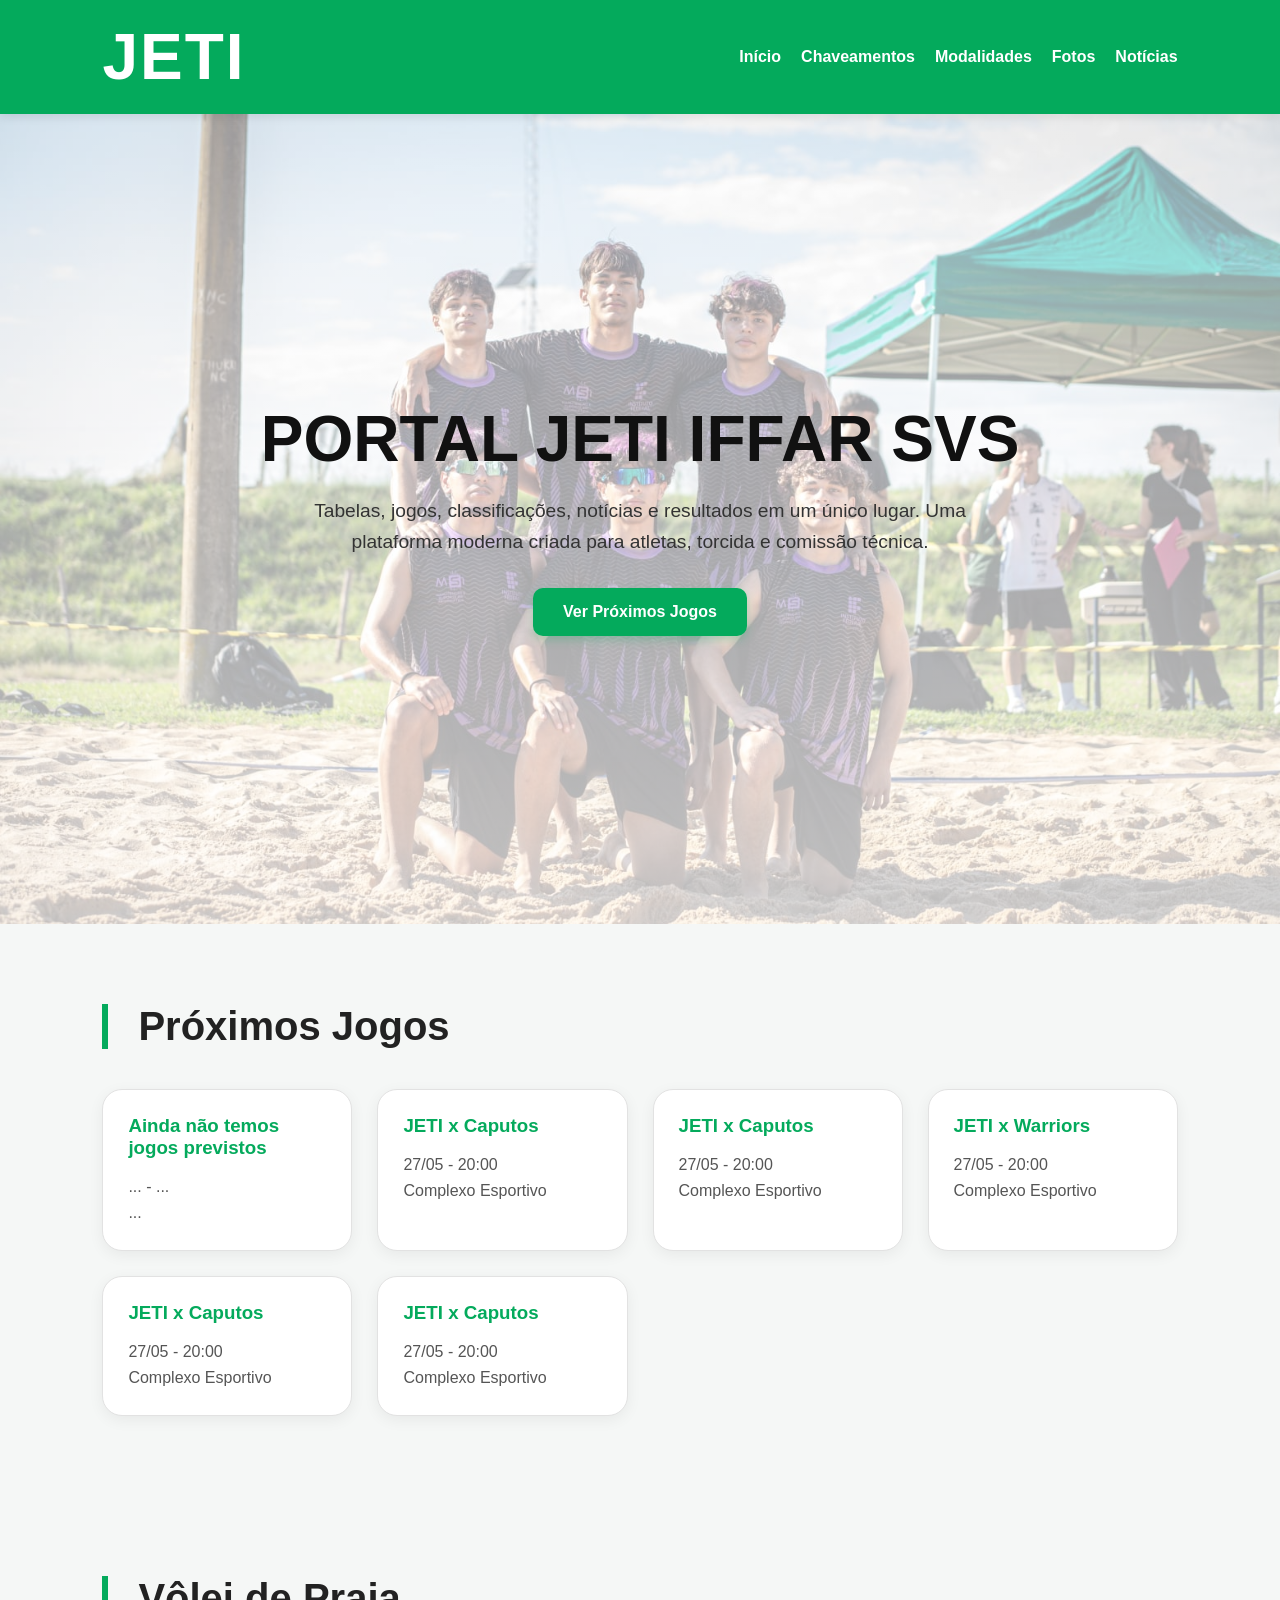
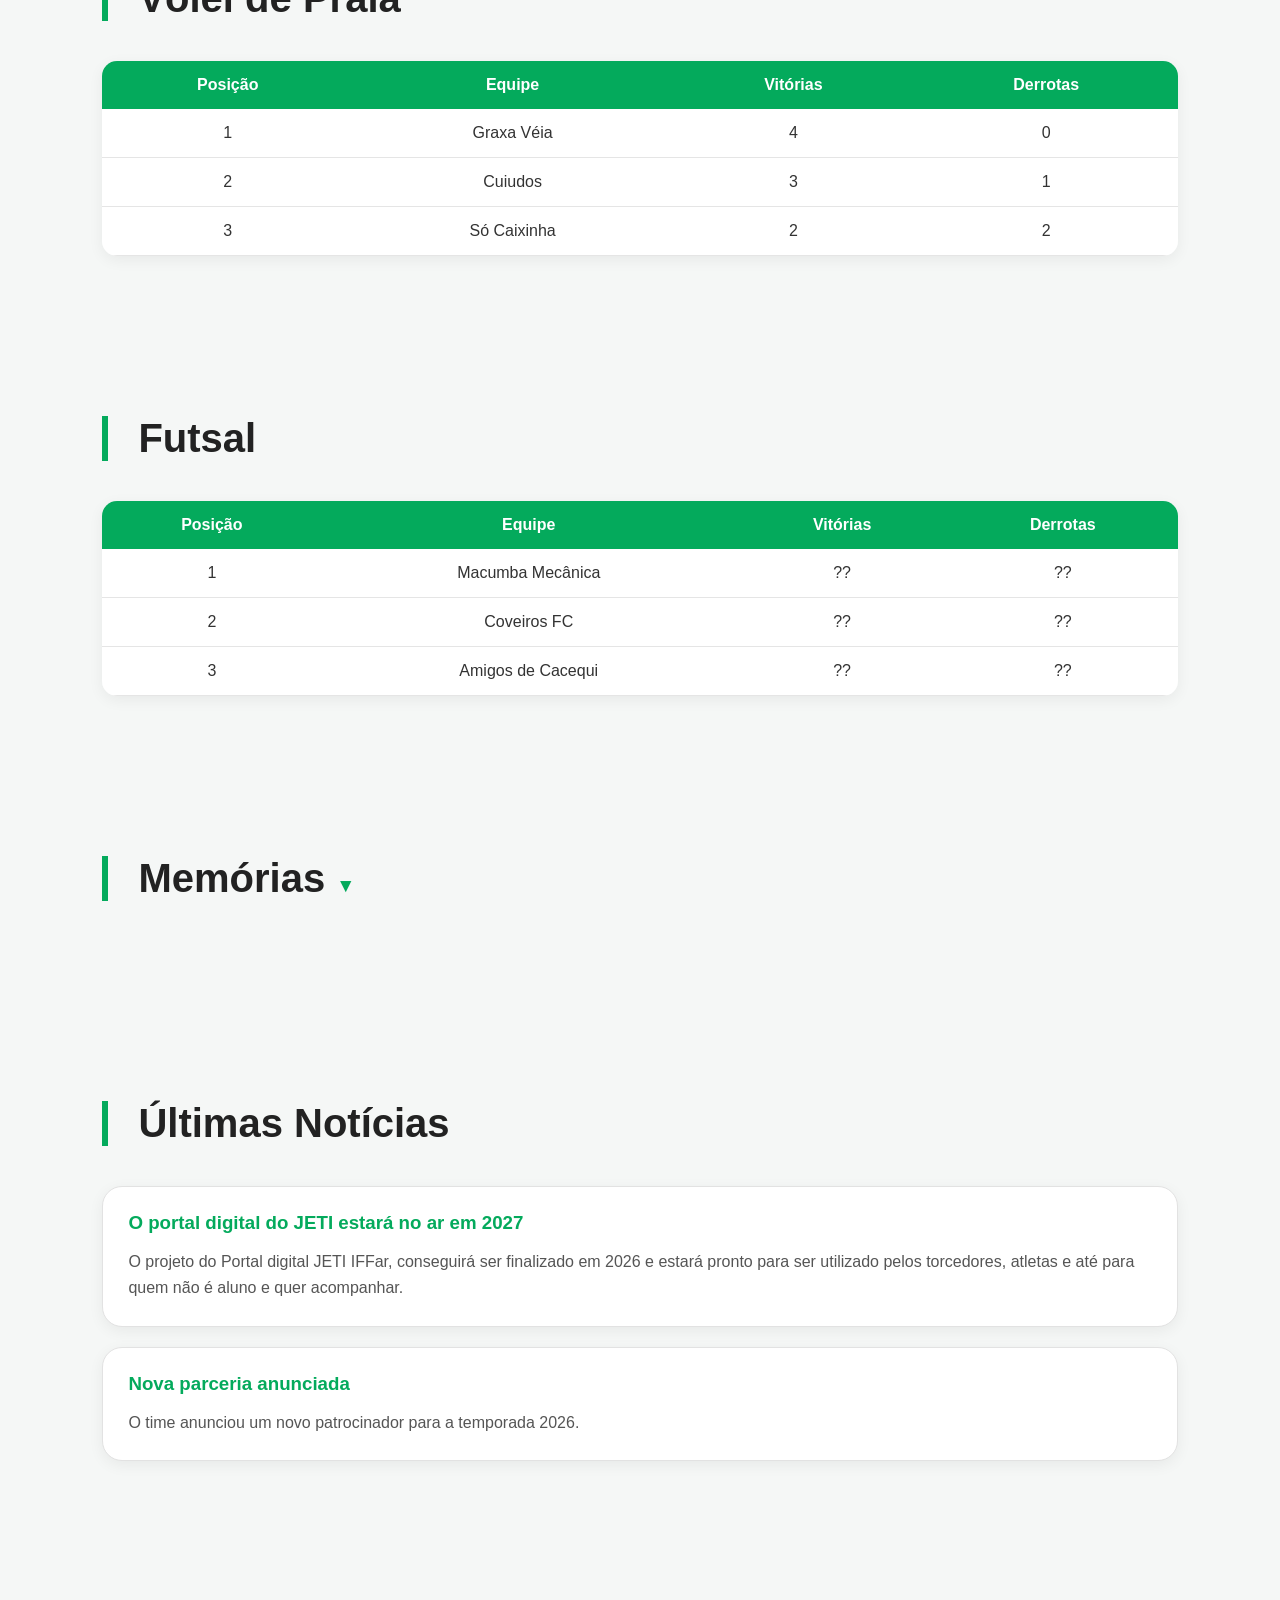
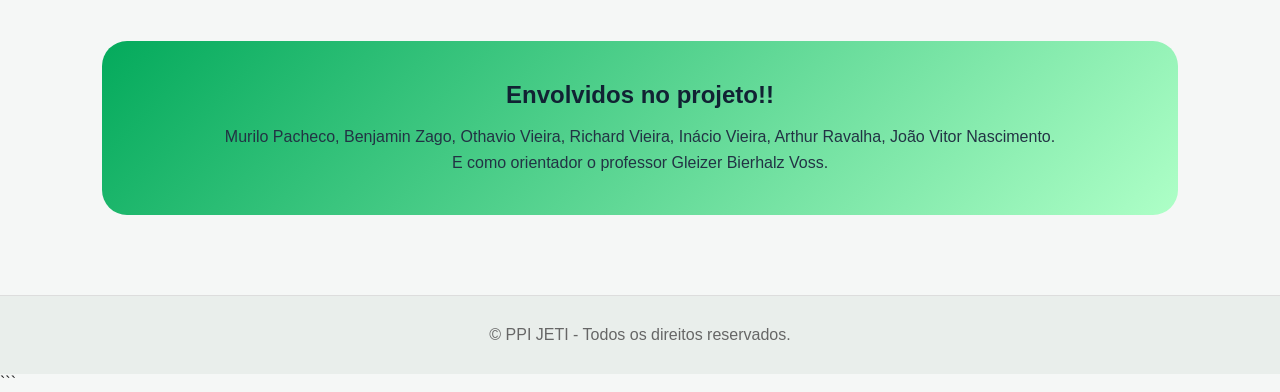
<file: index.html>
<!DOCTYPE html>
<html lang="pt-BR">
<head>
  <meta charset="UTF-8" />
  <meta name="viewport" content="width=device-width, initial-scale=1.0" />
  <title>JETI Oficial</title>

  <meta name="google-site-verification" content="8Ud10L_371YBTKgsUiaMzF_Ue1fApYI9dLaIQ31TySg" />

  <link rel="stylesheet" href="css/style.css">
</head>
<body>

  <header>
    <div class="logo">JETI</div>

    <nav>
      <a href="#inicio">Início</a>
      <a href="#jogos">Chaveamentos</a>
      <a href="#classificacao">Modalidades</a>
      <a href="#galeria">Fotos</a>
      <a href="#noticias">Notícias</a>
    </nav>
  </header>

  <section class="hero" id="inicio">
    <h1>PORTAL JETI IFFAR SVS</h1>

    <p>
      Tabelas, jogos, classificações, notícias e resultados em um único lugar.
      Uma plataforma moderna criada para atletas, torcida e comissão técnica.
    </p>

    <button onclick="scrollToSection()">Ver Próximos Jogos</button>
  </section>

  <section id="jogos">
    <h2 class="titulo">Próximos Jogos</h2>

    <div class="cards">

      <div class="card">
        <h3>Ainda não temos jogos previstos</h3>
        <p>... - ...</p>
        <p>...</p>
      </div>

      <div class="card">
        <h3>JETI x Caputos</h3>
        <p>27/05 - 20:00</p>
        <p>Complexo Esportivo</p>
      </div>

      <div class="card">
        <h3>JETI x Caputos</h3>
        <p>27/05 - 20:00</p>
        <p>Complexo Esportivo</p>
      </div>

      <div class="card">
        <h3>JETI x Warriors</h3>
        <p>27/05 - 20:00</p>
        <p>Complexo Esportivo</p>
      </div>

      <div class="card">
        <h3>JETI x Caputos</h3>
        <p>27/05 - 20:00</p>
        <p>Complexo Esportivo</p>
      </div>

      <div class="card">
        <h3>JETI x Caputos</h3>
        <p>27/05 - 20:00</p>
        <p>Complexo Esportivo</p>
      </div>

    

    </div>
  </section>

  <section id="classificacao">
    <h2 class="titulo">Vôlei de Praia</h2>

    <table class="tabela">
      <thead>
        <tr>
          <th>Posição</th>
          <th>Equipe</th>
          <th>Vitórias</th>
          <th>Derrotas</th>
        </tr>
      </thead>

      <tbody>
        <tr>
          <td>1</td>
          <td>Graxa Véia</td>
          <td>4</td>
          <td>0</td>
        </tr>

        <tr>
          <td>2</td>
          <td>Cuiudos</td>
          <td>3</td>
          <td>1</td>
        </tr>

        <tr>
          <td>3</td>
          <td>Só Caixinha</td>
          <td>2</td>
          <td>2</td>
        </tr>
      </tbody>
    </table>
  </section>

  <section id="futsal">
    <h2 class="titulo">Futsal</h2>

    <table class="tabela">
      <thead>
        <tr>
          <th>Posição</th>
          <th>Equipe</th>
          <th>Vitórias</th>
          <th>Derrotas</th>
        </tr>
      </thead>

      <tbody>
        <tr>
          <td>1</td>
          <td>Macumba Mecânica</td>
          <td>??</td>
          <td>??</td>
        </tr>

        <tr>
          <td>2</td>
          <td>Coveiros FC</td>
          <td>??</td>
          <td>??</td>
        </tr>

        <tr>
          <td>3</td>
          <td>Amigos de Cacequi</td>
          <td>??</td>
          <td>??</td>
        </tr>
      </tbody>
    </table>
  </section>

  <section id="galeria">
  <h2 class="titulo" onclick="toggleGaleria()">
    Memórias <span id="seta">▼</span>
  </h2>

  <div class="galeria" id="fotosMemorias">
    <img src="imagens/msi.jpeg">
    <img src="imagens/msi1.jpeg">
    <img src="imagens/msi2.jpeg">
    <img src="imagens/msi3.jpeg">
    <img src="imagens/msi4.jpeg">
    <img src="imagens/msi5.jpeg">
    <img src="imagens/msi6.jpeg">   
    <img src="imagens/msi7.jpeg">    
    <img src="imagens/msi8.jpeg">    
    <img src="imagens/msi9.jpeg">


  </div>
</section>

  <section id="noticias">
    <h2 class="titulo">Últimas Notícias</h2>

    <div class="noticia">
      <h3>O portal digital do JETI estará no ar em 2027</h3>
      <p>
        O projeto do Portal digital JETI IFFar, conseguirá ser finalizado em 2026 e estará pronto para ser utilizado pelos torcedores, atletas e até para quem não é aluno e quer acompanhar.
      </p>
    </div>

    <div class="noticia">
      <h3>Nova parceria anunciada</h3>
      <p>
        O time anunciou um novo patrocinador para a temporada 2026.
      </p>
    </div>
  </section>

  <section>
    <div class="admin">
      <h2>Envolvidos no projeto!!</h2>

      <p>
        Murilo Pacheco, Benjamin Zago, Othavio Vieira, Richard Vieira, Inácio Vieira, Arthur Ravalha, João Vitor Nascimento. <br>E como orientador o professor Gleizer Bierhalz Voss.
      </p>
    </div>
  </section>

  <footer>
    <p>© PPI JETI - Todos os direitos reservados.</p>
  </footer>

  <script src="js/script.js"></script>

</body>
</html>
```
</file>
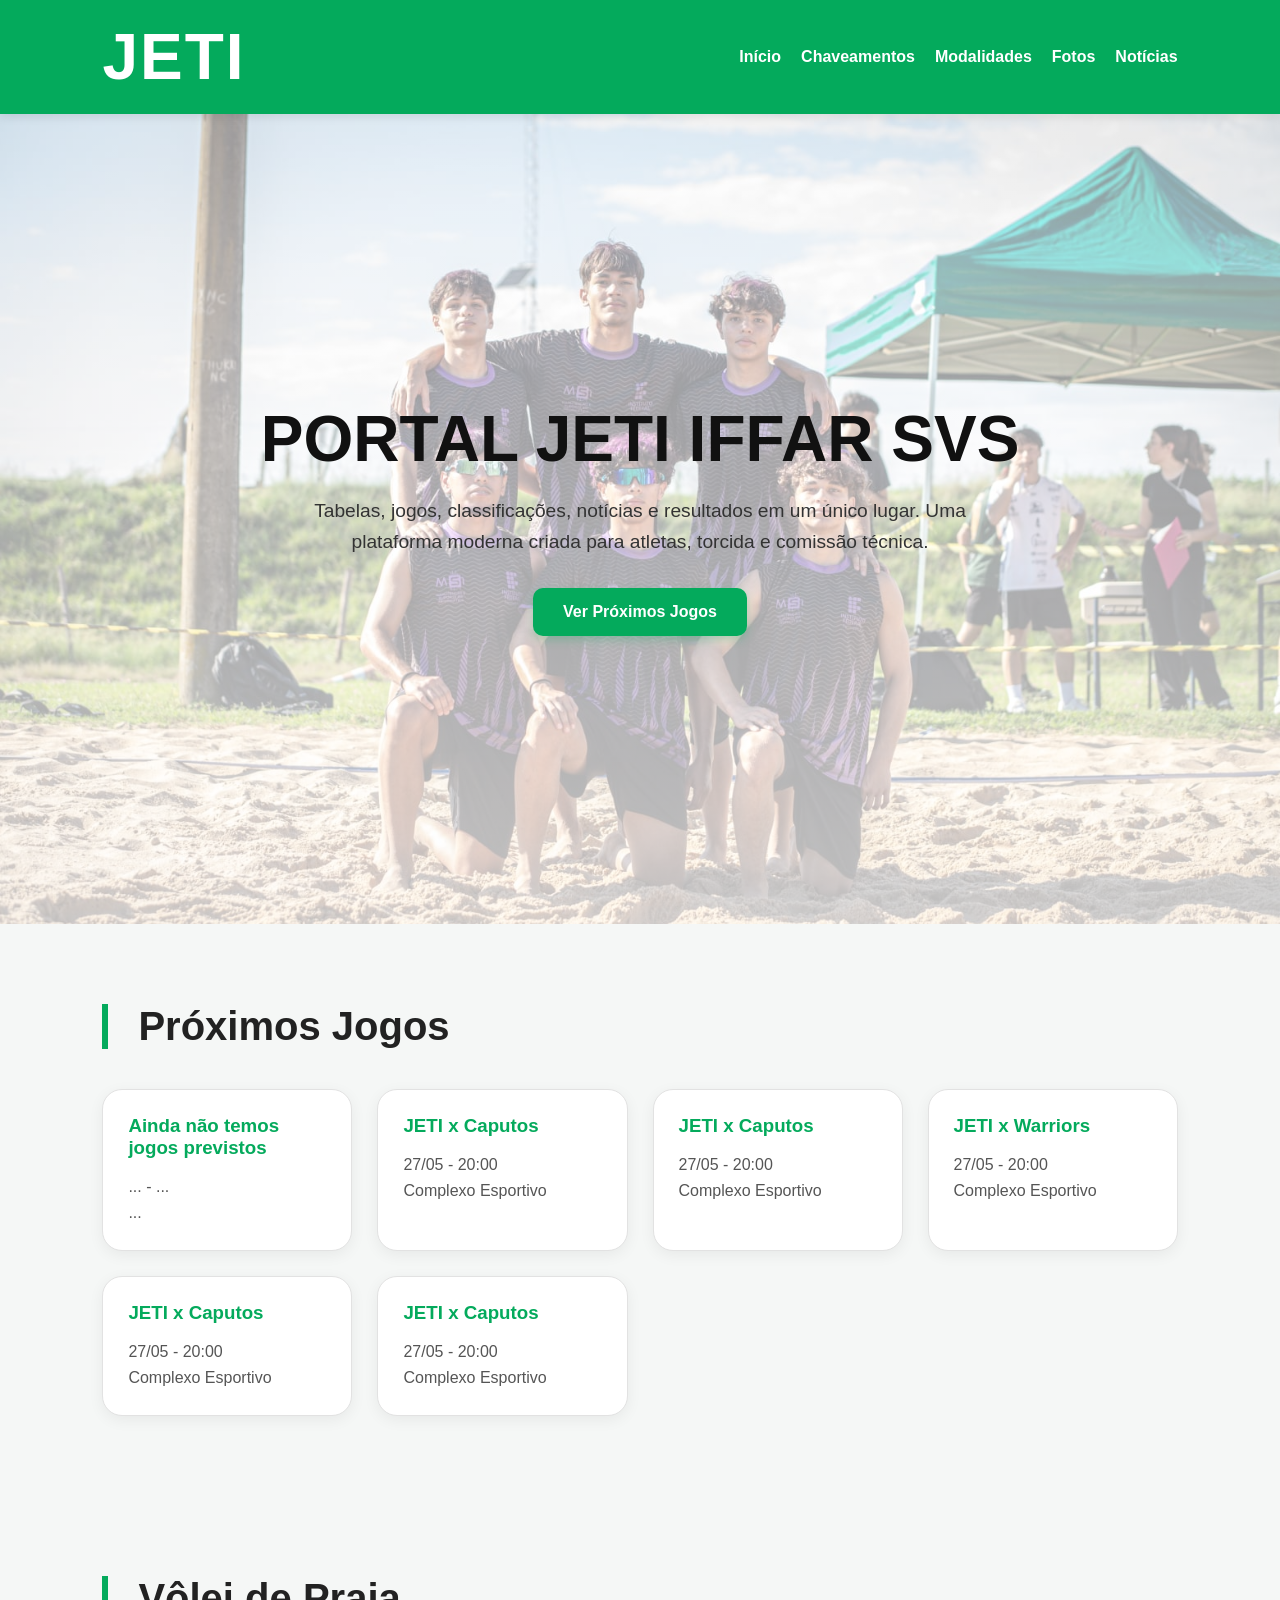
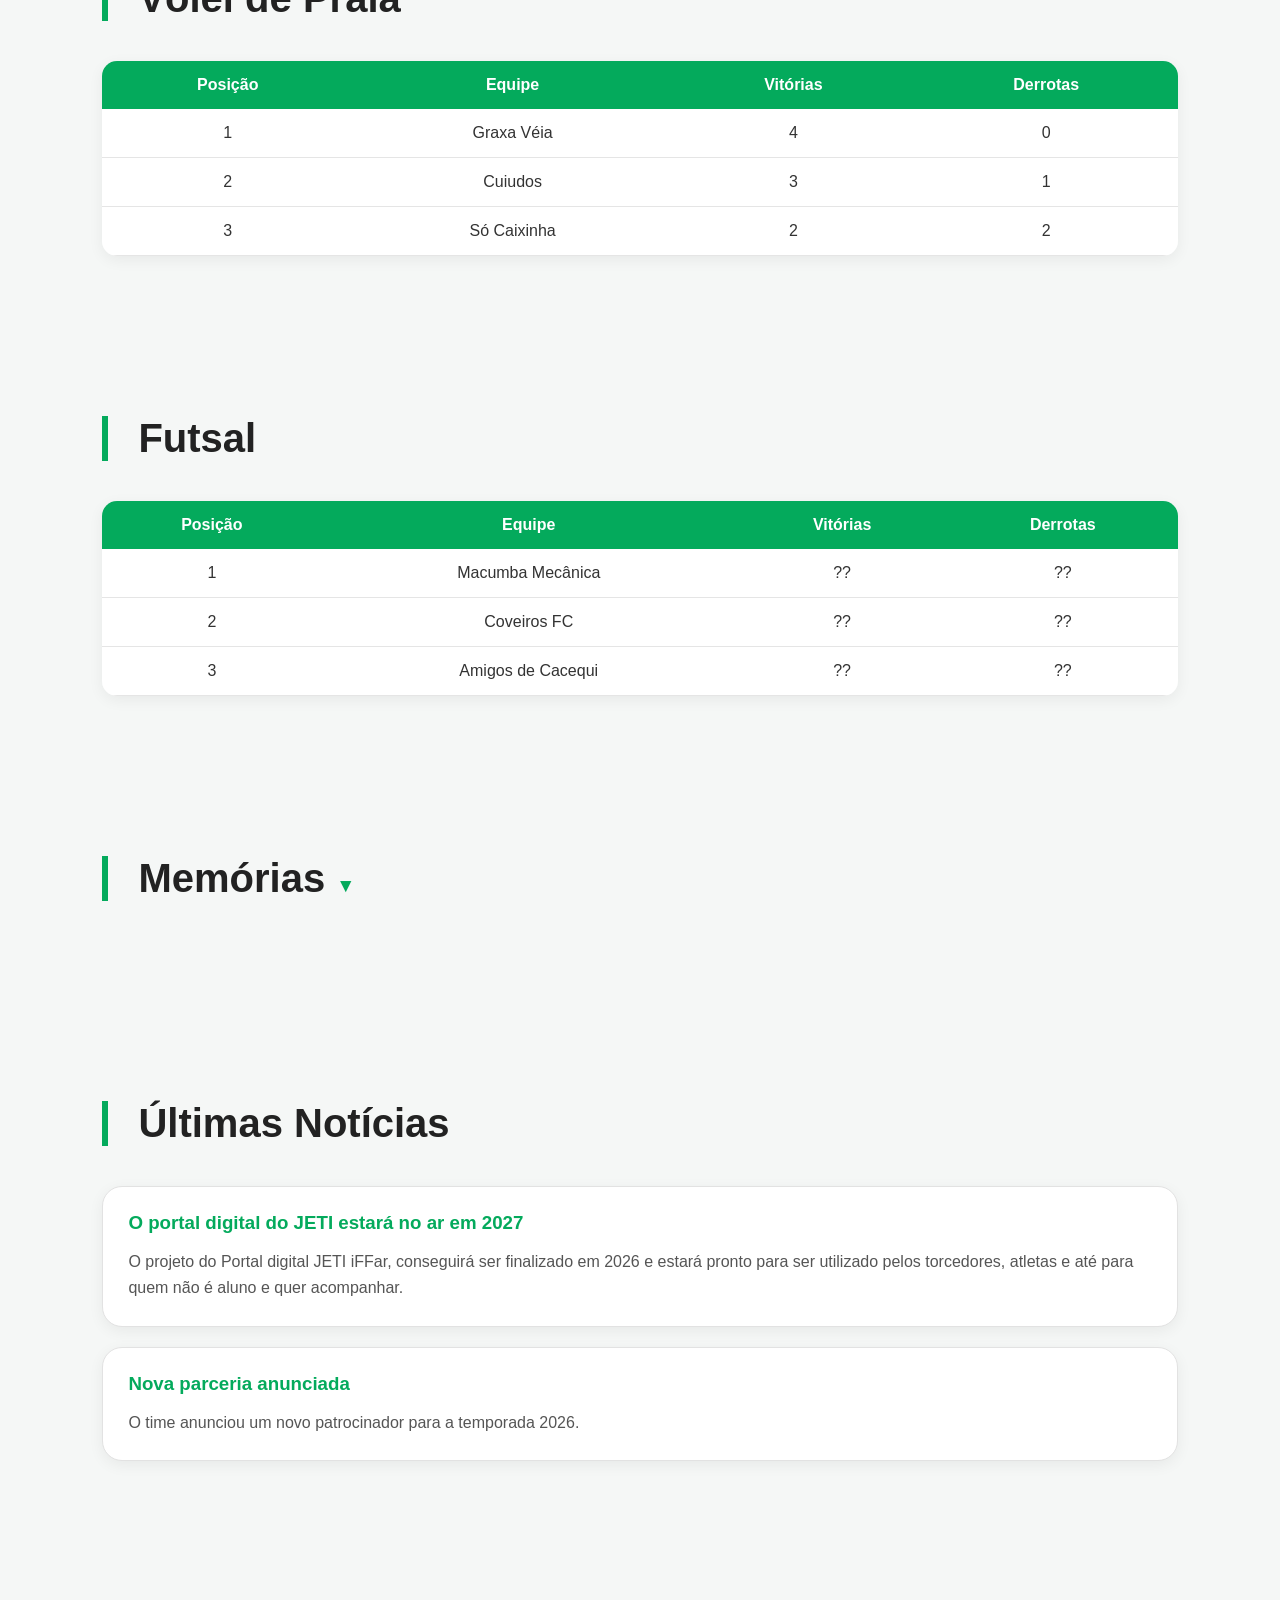
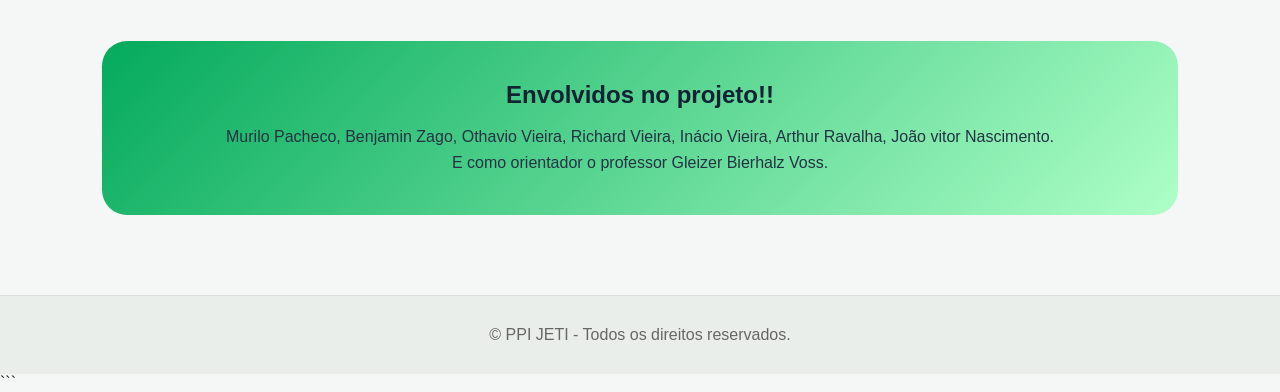
<file: SiteJeti.html>
<!DOCTYPE html>
<html lang="pt-BR">
<head>
  <meta charset="UTF-8" />
  <meta name="viewport" content="width=device-width, initial-scale=1.0" />
  <title>JETI Oficial</title>

  <link rel="stylesheet" href="css/style.css">
</head>

<body>

  <header>
    <div class="logo">JETI</div>

    <nav>
      <a href="#inicio">Início</a>
      <a href="#jogos">Chaveamentos</a>
      <a href="#classificacao">Modalidades</a>
      <a href="#galeria">Fotos</a>
      <a href="#noticias">Notícias</a>
    </nav>
  </header>

  <section class="hero" id="inicio">
    <h1>PORTAL JETI IFFAR SVS</h1>

    <p>
      Tabelas, jogos, classificações, notícias e resultados em um único lugar.
      Uma plataforma moderna criada para atletas, torcida e comissão técnica.
    </p>

    <button onclick="scrollToSection()">Ver Próximos Jogos</button>
  </section>

  <section id="jogos">
    <h2 class="titulo">Próximos Jogos</h2>

    <div class="cards">

      <div class="card">
        <h3>Ainda não temos jogos previstos</h3>
        <p>... - ...</p>
        <p>...</p>
      </div>

      <div class="card">
        <h3>JETI x Caputos</h3>
        <p>27/05 - 20:00</p>
        <p>Complexo Esportivo</p>
      </div>

      <div class="card">
        <h3>JETI x Caputos</h3>
        <p>27/05 - 20:00</p>
        <p>Complexo Esportivo</p>
      </div>

      <div class="card">
        <h3>JETI x Warriors</h3>
        <p>27/05 - 20:00</p>
        <p>Complexo Esportivo</p>
      </div>

      <div class="card">
        <h3>JETI x Caputos</h3>
        <p>27/05 - 20:00</p>
        <p>Complexo Esportivo</p>
      </div>

      <div class="card">
        <h3>JETI x Caputos</h3>
        <p>27/05 - 20:00</p>
        <p>Complexo Esportivo</p>
      </div>

    

    </div>
  </section>

  <section id="classificacao">
    <h2 class="titulo">Vôlei de Praia</h2>

    <table class="tabela">
      <thead>
        <tr>
          <th>Posição</th>
          <th>Equipe</th>
          <th>Vitórias</th>
          <th>Derrotas</th>
        </tr>
      </thead>

      <tbody>
        <tr>
          <td>1</td>
          <td>Graxa Véia</td>
          <td>4</td>
          <td>0</td>
        </tr>

        <tr>
          <td>2</td>
          <td>Cuiudos</td>
          <td>3</td>
          <td>1</td>
        </tr>

        <tr>
          <td>3</td>
          <td>Só Caixinha</td>
          <td>2</td>
          <td>2</td>
        </tr>
      </tbody>
    </table>
  </section>

  <section id="futsal">
    <h2 class="titulo">Futsal</h2>

    <table class="tabela">
      <thead>
        <tr>
          <th>Posição</th>
          <th>Equipe</th>
          <th>Vitórias</th>
          <th>Derrotas</th>
        </tr>
      </thead>

      <tbody>
        <tr>
          <td>1</td>
          <td>Macumba Mecânica</td>
          <td>??</td>
          <td>??</td>
        </tr>

        <tr>
          <td>2</td>
          <td>Coveiros FC</td>
          <td>??</td>
          <td>??</td>
        </tr>

        <tr>
          <td>3</td>
          <td>Amigos de Cacequi</td>
          <td>??</td>
          <td>??</td>
        </tr>
      </tbody>
    </table>
  </section>

  <section id="galeria">
  <h2 class="titulo" onclick="toggleGaleria()">
    Memórias <span id="seta">▼</span>
  </h2>

  <div class="galeria" id="fotosMemorias">
    <img src="imagens/msi.jpeg">
    <img src="imagens/msi1.jpeg">
    <img src="imagens/msi2.jpeg">
    <img src="imagens/msi3.jpeg">
  </div>
</section>

  <section id="noticias">
    <h2 class="titulo">Últimas Notícias</h2>

    <div class="noticia">
      <h3>O portal digital do JETI estará no ar em 2027</h3>
      <p>
        O projeto do Portal digital JETI iFFar, conseguirá ser finalizado em 2026 e estará pronto para ser utilizado pelos torcedores, atletas e até para quem não é aluno e quer acompanhar.
      </p>
    </div>

    <div class="noticia">
      <h3>Nova parceria anunciada</h3>
      <p>
        O time anunciou um novo patrocinador para a temporada 2026.
      </p>
    </div>
  </section>

  <section>
    <div class="admin">
      <h2>Envolvidos no projeto!!</h2>

      <p>
        Murilo Pacheco, Benjamin Zago, Othavio Vieira, Richard Vieira, Inácio Vieira, Arthur Ravalha, João vitor Nascimento. <br>E como orientador o professor Gleizer Bierhalz Voss.
      </p>
    </div>
  </section>

  <footer>
    <p>© PPI JETI - Todos os direitos reservados.</p>
  </footer>

  <script src="js/script.js"></script>

</body>
</html>
```
</file>
<file: css/style.css>
* {
      margin: 0;
      padding: 0;
      box-sizing: border-box;
      font-family: Arial, Helvetica, sans-serif;
    }

    body {
      background: #f5f7f6;
      color: #222;
    }

    header {
      background: #04aa5c;
      padding: 20px 8%;
      display: flex;
      justify-content: space-between;
      align-items: center;
      position: sticky;
      top: 0;
      z-index: 1000;
      box-shadow: 0 2px 10px rgba(0, 0, 0, 0.1);
    }

    .logo {
      font-size: 4rem;
      font-weight: bold;
      letter-spacing: 2px;
      color: white;
    }

    nav {
      display: flex;
      gap: 20px;
    }

    nav a {
      color: white;
      text-decoration: none;
      transition: 0.3s;
      font-weight: bold;
    }

    nav a:hover {
      color: #d8ffe9;
    }

    .hero {
      min-height: 90vh;
      display: flex;
      flex-direction: column;
      justify-content: center;
      align-items: center;
      text-align: center;
      padding: 40px;
      background:
        linear-gradient(rgba(255,255,255,0.55), rgba(255,255,255,0.75)),
        url('../imagens/msi.jpeg');
      background-size: cover;
      background-position: center;
    }

    .hero h1 {
      font-size: 4rem;
      margin-bottom: 20px;
      color: #111;
    }

    .hero p {
      max-width: 700px;
      font-size: 1.2rem;
      color: #333;
      margin-bottom: 30px;
      line-height: 1.6;
    }

    .hero button {
      padding: 15px 30px;
      border: none;
      background: #04aa5c;
      color: white;
      font-size: 1rem;
      font-weight: bold;
      border-radius: 10px;
      cursor: pointer;
      transition: 0.3s;
      box-shadow: 0 4px 10px rgba(4, 170, 92, 0.25);
    }

    .hero button:hover {
      transform: scale(1.05);
      background: #038c4c;
    }

    section {
      padding: 80px 8%;
    }

    .titulo {
      font-size: 2.5rem;
      margin-bottom: 40px;
      border-left: 6px solid #04aa5c;
      padding-left: 30px;
      color: #222;
    }

    .cards {
      display: grid;
      grid-template-columns: repeat(auto-fit, minmax(250px, 1fr));
      gap: 25px;
    }

    .card {
      background: white;
      padding: 25px;
      border-radius: 20px;
      transition: 0.3s;
      border: 1px solid #e2e2e2;
      box-shadow: 0 4px 15px rgba(0, 0, 0, 0.06);
    }

    .card:hover {
      transform: translateY(-8px);
      box-shadow: 0 10px 25px rgba(4, 170, 92, 0.15);
    }

    .card h3 {
      margin-bottom: 15px;
      color: #04aa5c;
    }

    .card p {
      color: #555;
      line-height: 1.6;
    }

    .tabela {
      width: 100%;
      border-collapse: collapse;
      overflow: hidden;
      border-radius: 15px;
      box-shadow: 0 4px 15px rgba(0, 0, 0, 0.06);
    }

    .tabela th {
      background: #04aa5c;
      color: white;
      padding: 15px;
    }

    .tabela td {
      padding: 15px;
      text-align: center;
      background: white;
      color: #333;
      border-bottom: 1px solid #e5e5e5;
    }

    .tabela tr:hover td {
      background: #f0fff7;
    }

    .galeria {
      display: grid;
      grid-template-columns: repeat(auto-fit, minmax(500px, 1fr));
      gap: 20px;
    }

    .galeria img {
      width: 100%;
      height: 250px;
      object-fit: cover;
      border-radius: 20px;
      transition: 0.3s;
      box-shadow: 0 4px 15px rgba(0, 0, 0, 0.1);
    }

    .galeria img:hover {
      transform: scale(1.03);
    }

    .noticia {
      background: white;
      padding: 25px;
      border-radius: 20px;
      margin-bottom: 20px;
      border: 1px solid #e2e2e2;
      box-shadow: 0 4px 15px rgba(0, 0, 0, 0.06);
    }

    .noticia h3 {
      margin-bottom: 15px;
      color: #04aa5c;
    }

    .noticia p {
      color: #555;
      line-height: 1.6;
    }

    .admin {
      background: linear-gradient(135deg, #04aa5c, #aeffc7);
      border-radius: 25px;
      padding: 40px;
      text-align: center;
      color: #123;
    }

    .admin p {
      margin-top: 15px;
      color: #234;
      line-height: 1.6;
    }

    footer {
      background: #e9eeeb;
      text-align: center;
      padding: 30px;
      color: #666;
      border-top: 1px solid #ddd;
    }

    @media(max-width: 768px) {
      header {
        flex-direction: column;
        gap: 20px;
      }

      nav {
        flex-wrap: wrap;
        justify-content: center;
      }

      .hero h1 {
        font-size: 2.8rem;
      }

      .hero p {
        font-size: 1rem;
      }

      .galeria {
        grid-template-columns: 1fr;
      }
    }
/* MEMÓRIAS - ABRIR E FECHAR */

#galeria .titulo {
  cursor: pointer;
  user-select: none;
  transition: 0.3s;
}

#galeria .titulo:hover {
  color: #04aa5c;
}

#galeria .galeria {
  max-height: 0;
  overflow: hidden;
  opacity: 0;
  gap: 20px;
  transition: max-height 0.6s ease, opacity 0.4s ease;
}

#galeria .galeria.aberta {
  max-height: 2000px;
  opacity: 1;
}

#seta {
  display: inline-block;
  color: #04aa5c;
  font-size: 1.2rem;
  transition: transform 0.3s ease;
}

#seta.girada {
  transform: rotate(180deg);
}
</file>
